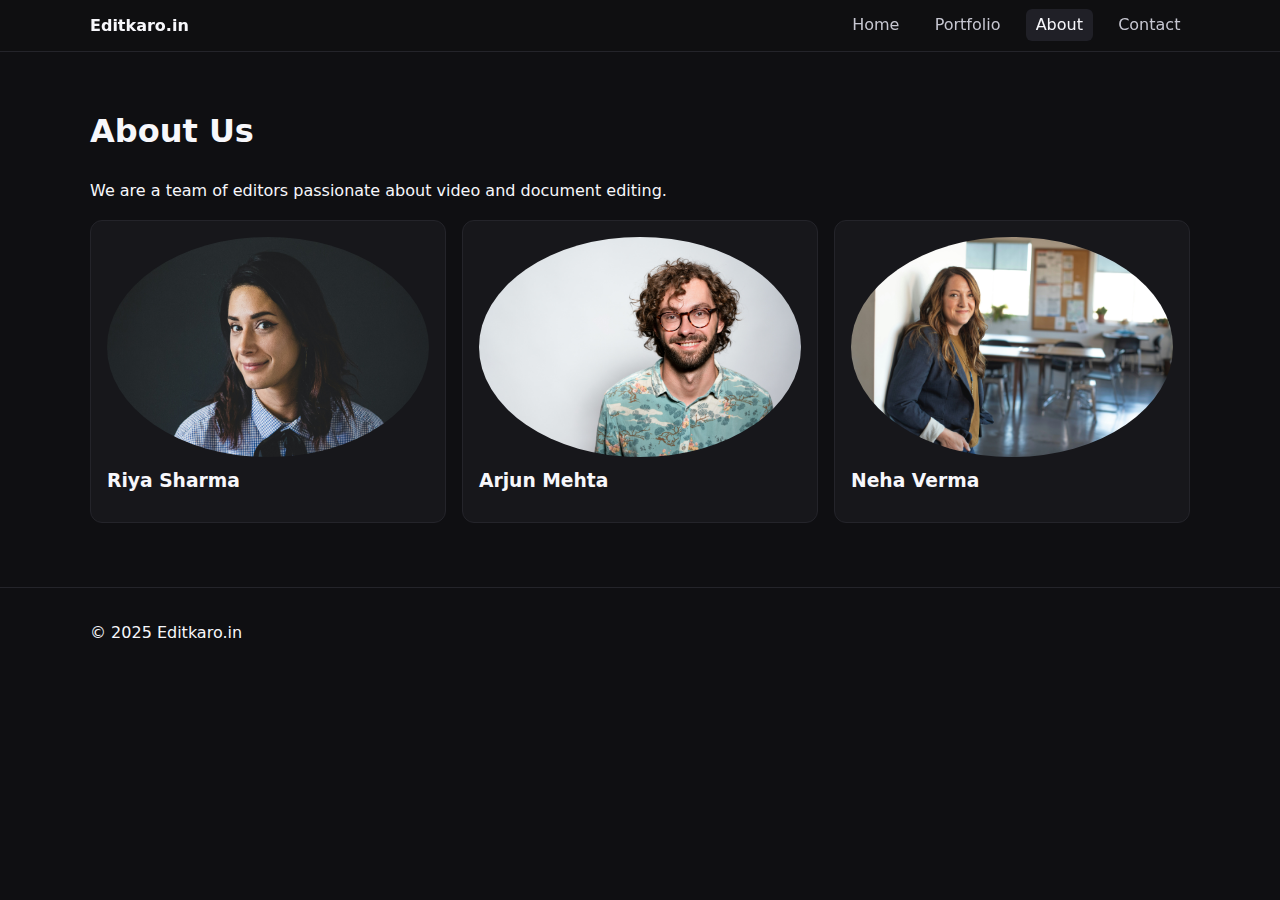
<file: about.html>
<!DOCTYPE html>
<html lang="en">
<head>
  <meta charset="UTF-8" />
  <meta name="viewport" content="width=device-width, initial-scale=1" />
  <title>Editkaro.in — About</title>
  <link rel="stylesheet" href="css/style.css" />
</head>
<body>
  <header class="site-header">
    <div class="header-wrap container">
      <a class="brand" href="index.html">Editkaro.in</a>
      <nav>
        <ul class="nav-list">
          <li><a href="index.html">Home</a></li>
          <li><a href="portfolio.html">Portfolio</a></li>
          <li><a href="about.html" class="active">About</a></li>
          <li><a href="contact.html">Contact</a></li>
        </ul>
      </nav>
    </div>
  </header>

  <main class="section container">
    <h1>About Us</h1>
    <p>We are a team of editors passionate about video and document editing.</p>
    <section id="team" class="card-grid">
      <div class="card">
        <img src="assets\team\riya.jpg" alt="Riya" />
        <h3>Riya Sharma</h3>
      </div>
      <div class="card">
        <img src="assets\team\arjun.jpg" alt="Arjun" />
        <h3>Arjun Mehta</h3>
      </div>
      <div class="card">
        <img src="assets\team\neha.jpg" alt="Neha" />
        <h3>Neha Verma</h3>
      </div>
    </section>
  </main>

  <footer class="site-footer">
    <div class="footer-wrap container">
      <p>© 2025 Editkaro.in</p>
    </div>
  </footer>
</body>
</html>
</file>
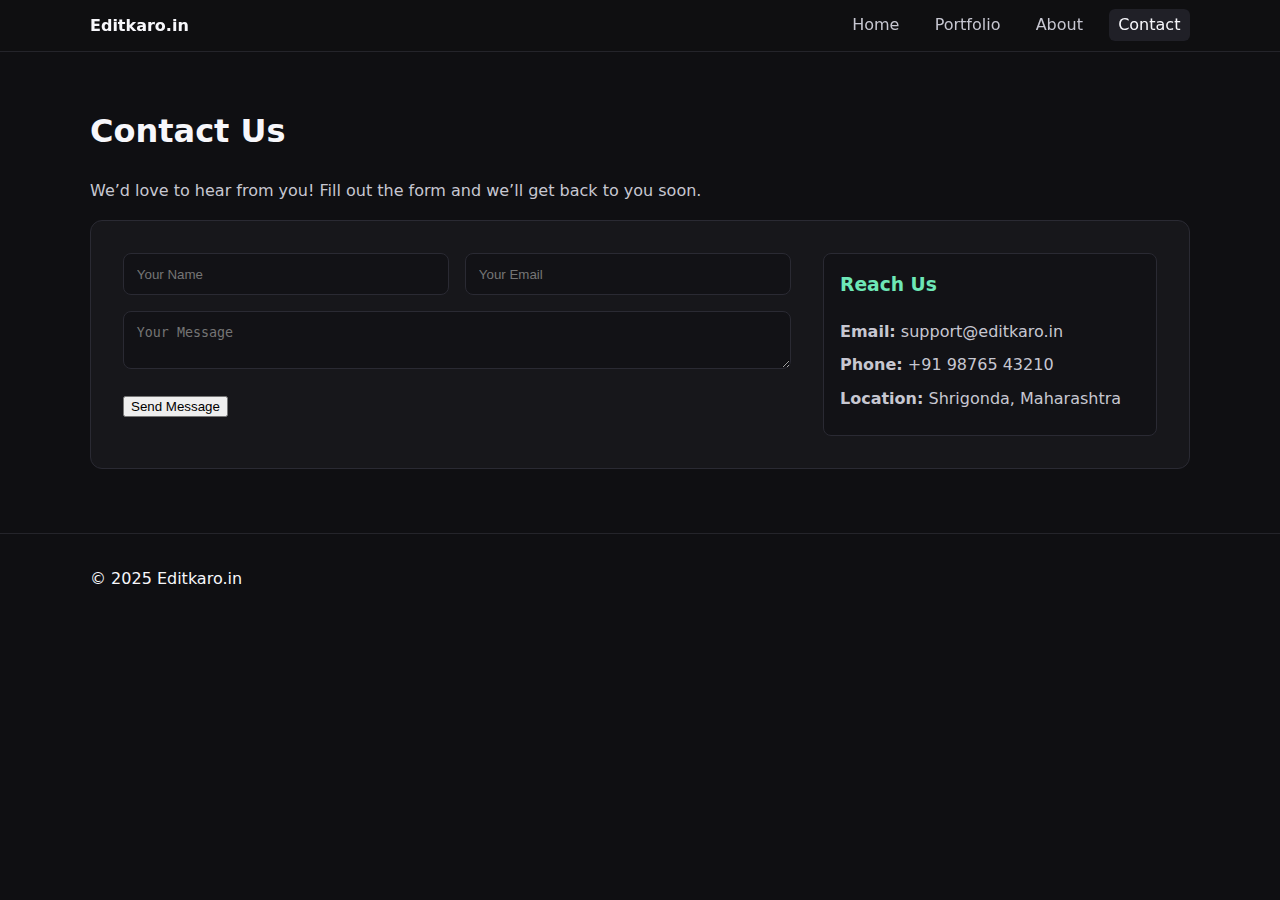
<file: contact.html>
<!DOCTYPE html>
<html lang="en">
<head>
  <meta charset="UTF-8" />
  <meta name="viewport" content="width=device-width, initial-scale=1" />
  <title>Editkaro.in — Contact</title>
  <link rel="stylesheet" href="css/style.css" />
</head>
<body>
  <header class="site-header">
    <div class="header-wrap container">
      <a class="brand" href="index.html">Editkaro.in</a>
      <nav>
        <ul class="nav-list">
          <li><a href="index.html">Home</a></li>
          <li><a href="portfolio.html">Portfolio</a></li>
          <li><a href="about.html">About</a></li>
          <li><a href="contact.html" class="active">Contact</a></li>
        </ul>
      </nav>
    </div>
  </header>

  <main class="section container">
    <h1>Contact Us</h1>
    <p class="muted-text">We’d love to hear from you! Fill out the form and we’ll get back to you soon.</p>

    <div class="contact-card">
      <form class="contact-form">
        <div class="form-row">
          <input type="text" placeholder="Your Name" required />
          <input type="email" placeholder="Your Email" required />
        </div>
        <textarea placeholder="Your Message" required></textarea>
        <button type="submit" class="btn">Send Message</button>
      </form>

      <div class="contact-info">
        <h3>Reach Us</h3>
        <p><strong>Email:</strong> support@editkaro.in</p>
        <p><strong>Phone:</strong> +91 98765 43210</p>
        <p><strong>Location:</strong> Shrigonda, Maharashtra</p>
      </div>
    </div>
  </main>

  <footer class="site-footer">
    <div class="footer-wrap container">
      <p>© 2025 Editkaro.in</p>
    </div>
  </footer>
</body>
</html>
</file>
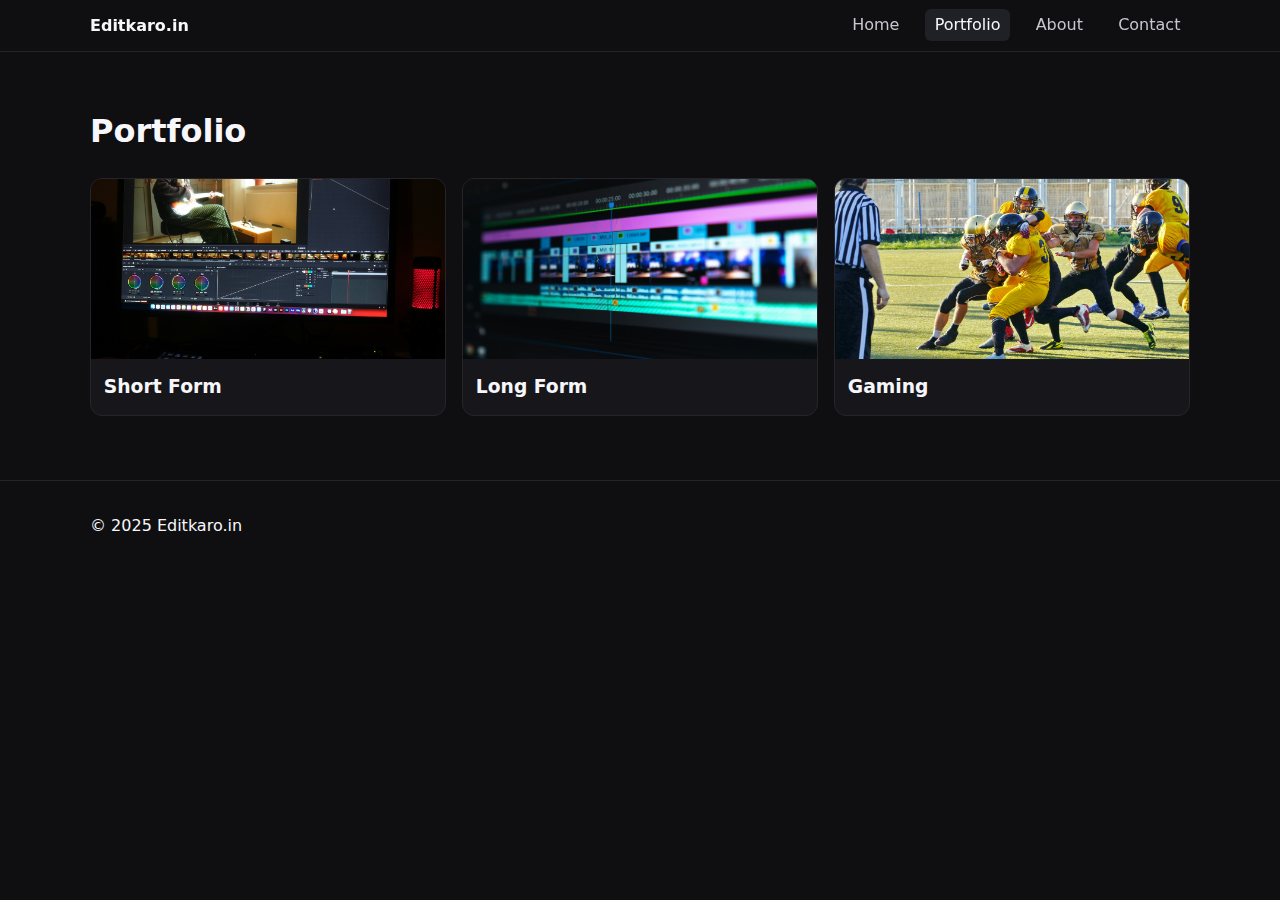
<file: portfolio.html>
<!DOCTYPE html>
<html lang="en">
<head>
  <meta charset="UTF-8" />
  <meta name="viewport" content="width=device-width, initial-scale=1" />
  <title>Editkaro.in — Portfolio</title>
  <link rel="stylesheet" href="css/style.css" />
</head>
<body>
  <header class="site-header">
    <div class="header-wrap container">
      <a class="brand" href="index.html">Editkaro.in</a>
      <nav>
        <ul class="nav-list">
          <li><a href="index.html">Home</a></li>
          <li><a href="portfolio.html" class="active">Portfolio</a></li>
          <li><a href="about.html">About</a></li>
          <li><a href="contact.html">Contact</a></li>
        </ul>
      </nav>
    </div>
  </header>

  <main class="section container">
    <h1>Portfolio</h1>
    <div class="portfolio-grid">
      <div class="portfolio-card">
        <img src="assets\portfolio\short-1.jpg" alt="Short form" />
        <h3>Short Form</h3>
      </div>
      <div class="portfolio-card">
        <img src="assets\portfolio\long-1.jpg" alt="Long form" />
        <h3>Long Form</h3>
      </div>
      <div class="portfolio-card">
        <img src="assets\portfolio\gaming-1.jpg" alt="Gaming" />
        <h3>Gaming</h3>
      </div>
      <!-- Add more portfolio items -->
    </div>
  </main>

  <footer class="site-footer">
    <div class="footer-wrap container">
      <p>© 2025 Editkaro.in</p>
    </div>
  </footer>
</body>
</html>
</file>
<file: css/style.css>
:root {
  --bg: #0f0f12;
  --card: #17171b;
  --text: #f7f7fb;
  --muted: #c7c7d1;
  --brand: #6ee7b7;
  --accent: #7c3aed;
}

* { box-sizing: border-box; }
html, body { margin: 0; padding: 0; }
body {
  font-family: system-ui, -apple-system, Segoe UI, Roboto, Helvetica, Arial, sans-serif;
  background: var(--bg);
  color: var(--text);
  line-height: 1.6;
}

img {
  max-width: 100%;
  display: block;
  object-fit: cover;
}

/* Layout */
.container { width: min(1100px, 90vw); margin: 0 auto; }
.section { padding: 2rem 0; }

/* Header */
.site-header {
  position: sticky; top: 0;
  background: rgba(15,15,18,0.8);
  backdrop-filter: blur(8px);
  border-bottom: 1px solid #24242a;
  z-index: 999;
}
.header-wrap { display: flex; align-items: center; justify-content: space-between; padding: 0.8rem 0; }
.brand { font-weight: 700; color: var(--text); text-decoration: none; }
.nav-list { display: flex; gap: 1rem; list-style: none; padding: 0; margin: 0; }
.nav-list a { color: var(--muted); text-decoration: none; padding: 0.4rem 0.6rem; border-radius: 6px; }
.nav-list a:hover, .nav-list a.active { color: var(--text); background: #202027; }

/* Hero */
.hero-img { width: 100%; height: 55vh; object-fit: cover; filter: brightness(0.6) contrast(0.95); }

/* Service cards */
.card-grid { display: grid; grid-template-columns: repeat(3, 1fr); gap: 1rem; }
.card { background: var(--card); border: 1px solid #24242a; border-radius: 12px; padding: 1rem; }
.card img { width: 100%; height: 200px; object-fit: cover; border-radius: 8px; }
.card h3 { margin: 0.6rem 0; }

/* Portfolio */
.portfolio-grid { display: grid; grid-template-columns: repeat(3, 1fr); gap: 1rem; }
.portfolio-card { background: var(--card); border: 1px solid #24242a; border-radius: 12px; overflow: hidden; }
.portfolio-card img { width: 100%; height: 180px; object-fit: cover; }
.portfolio-card h3 { margin: 0.8rem; }

/* Team portraits */
#team .card img {
  width: 100%;
  height: 220px;
  object-fit: cover;
  border-radius: 50%;
}

/* Footer */
.site-footer { border-top: 1px solid #24242a; margin-top: 2rem; }
.footer-wrap { display: flex; align-items: center; justify-content: space-between; padding: 1rem 0; }

/* Responsive */
@media (max-width: 900px) {
  .card-grid, .portfolio-grid { grid-template-columns: repeat(2, 1fr); }
}
@media (max-width: 640px) {
  .card-grid, .portfolio-grid { grid-template-columns: 1fr; }
  .hero-img { height: 45vh; }
  .card img, .portfolio-card img, #team .card img { height: 160px; }
}

.muted-text {
  color: var(--muted);
  margin-bottom: 1rem;
  font-size: 1rem;
}

.contact-card {
  display: grid;
  grid-template-columns: 2fr 1fr;
  gap: 2rem;
  background: var(--card);
  padding: 2rem;
  border-radius: 12px;
  border: 1px solid #2a2a33;
}

.contact-form input,
.contact-form textarea {
  width: 100%;
  padding: 0.8rem;
  border-radius: 8px;
  border: 1px solid #2a2a33;
  background: #121216;
  color: var(--text);
  margin-bottom: 1rem;
}

.contact-form .form-row {
  display: grid;
  grid-template-columns: 1fr 1fr;
  gap: 1rem;
}

.contact-info {
  background: #121216;
  padding: 1rem;
  border-radius: 8px;
  border: 1px solid #2a2a33;
}

.contact-info h3 {
  margin-top: 0;
  color: var(--brand);
}

.contact-info p {
  margin: 0.5rem 0;
  color: var(--muted);
}

@media (max-width: 768px) {
  .contact-card {
    grid-template-columns: 1fr;
  }
}
</file>
